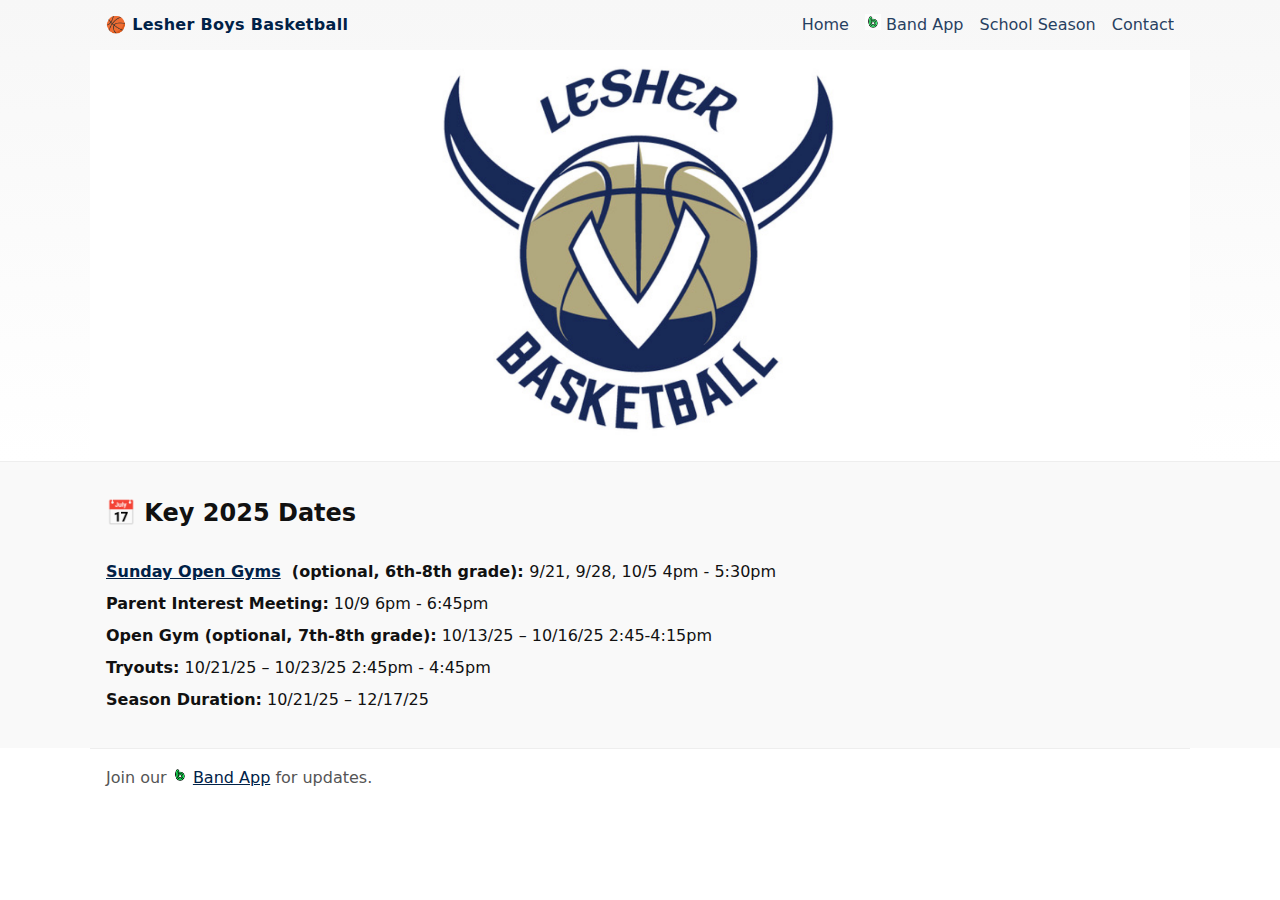
<file: index.html>
<!doctype html>
<html lang="en">
<head>
  <meta charset="utf-8" />
  <meta name="viewport" content="width=device-width,initial-scale=1" />
  <title>🏀 Lesher Boys Basketball</title>
  <meta name="description" content="Lesher Middle School Boys Basketball" />

  <link rel="stylesheet" href="styles.css" />
</head>
<body>
  <header class="site">
    <nav class="nav">
      <div class="brand"><a href="index.html">🏀 Lesher Boys Basketball</a></div>
      <button class="menu">☰</button>
      <div class="links">
        <a href="index.html">Home</a>
        <a href="https://band.us/n/a0a8bak2ydDa9" target="_blank">
          <img src="band_logo.png" style="height: 16px">
          Band App
        </a>
        <a href="school-season.html">School Season</a>
        <a href="contact.html">Contact</a>
      </div>
    </nav>

    <section class="wrap center" style="background:#fff">
      <!-- <h1>🏀 Lesher Boys Basketball</h1> -->
      <!-- <p>2024 District Champions.</p>
      <a class="cta" href="#contact">Get started</a> -->
      <img src="lesher_logo.png" alt="Lesher Middle School Logo" class="full" style="max-width: 400px">
    </section>
  </header>

  <main>
    <section style="width:100%;padding:2rem 0 2rem 0;background:#f9f9f9;">
      <div style="max-width:var(--max);margin:0 auto;padding:0 1rem;">
        <h2 style="margin-top:0;">📅 Key 2025 Dates</h2>
        <ul style="list-style:none;padding:0;margin:1.5rem 0 0 0;line-height:2;">
          <li>
            <strong>
              <a href="sunday_open_gyms.html">Sunday Open Gyms</a> &nbsp;(optional, 6th-8th grade):
            </strong>
            9/21, 9/28, 10/5 4pm - 5:30pm
          </li>
          <li><strong>Parent Interest Meeting:</strong> 10/9 6pm - 6:45pm</li>
          <li><strong>Open Gym (optional, 7th-8th grade):</strong> 10/13/25 – 10/16/25 2:45-4:15pm</li>
          <li><strong>Tryouts:</strong> 10/21/25 – 10/23/25 2:45pm - 4:45pm</li>
          <li><strong>Season Duration:</strong> 10/21/25 – 12/17/25</li>
        </ul>
      </div>
    </section>

   
  </main>

  <footer class="wrap foot">
    Join our <img src="band_logo.png" style="height: 16px"> <a href="https://band.us/n/a0a8bak2ydDa9" target="_blank">Band App</a> for updates.
  </footer>

  <script>
    document.querySelector('.menu').addEventListener('click', () => {
      document.body.classList.toggle('open');
    });
  </script>
</body>
</html>
</file>
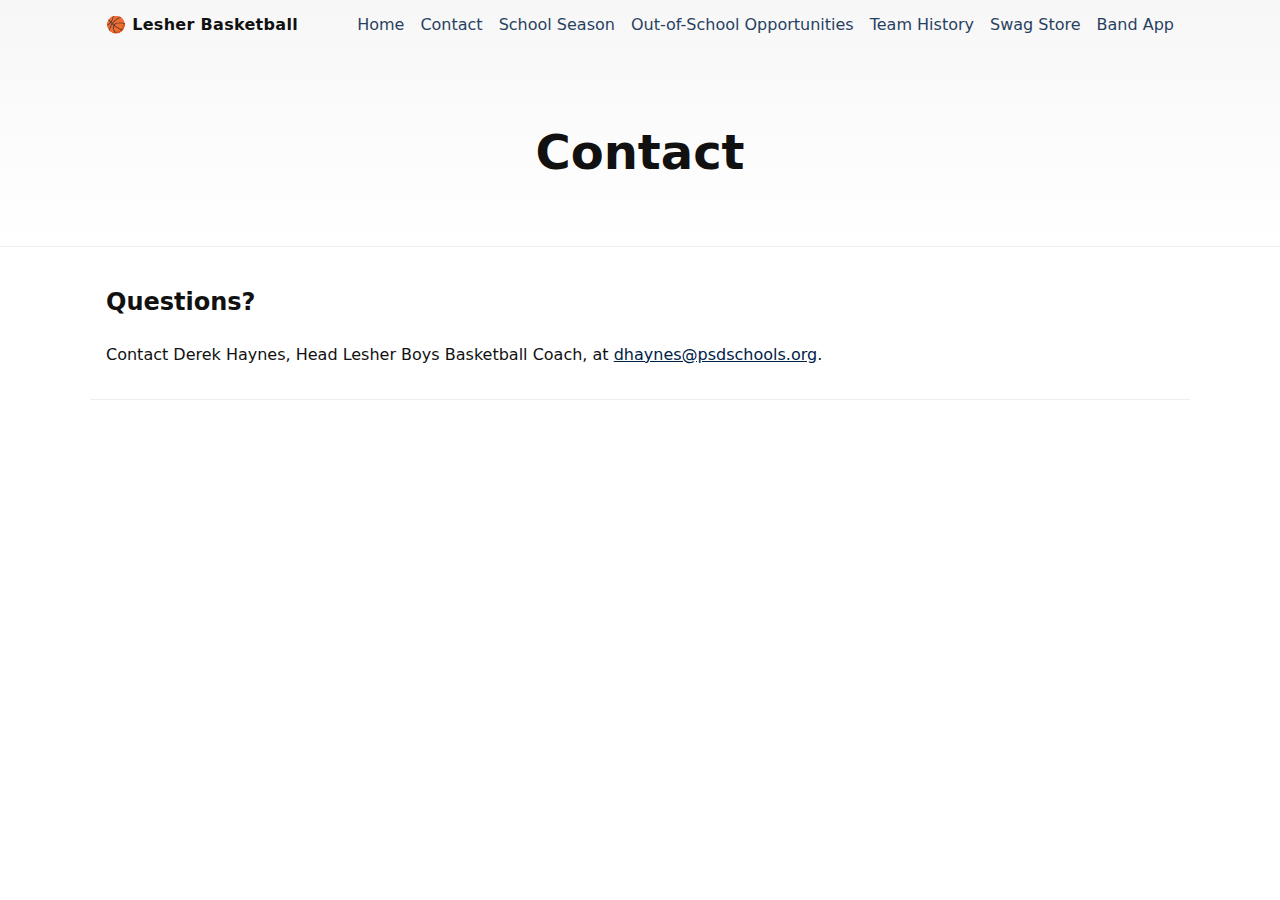
<file: contact.html>
<!doctype html>
<html lang="en">
<head>
  <meta charset="utf-8" />
  <meta name="viewport" content="width=device-width,initial-scale=1" />
  <title>Contact - 🏀 Lesher Boys Basketball</title>
  <meta name="description" content="Contact Lesher Middle School Boys Basketball" />
  <link rel="stylesheet" href="styles.css" />
</head>
<body>
  <header class="site">
    <nav class="nav">
      <div class="brand">🏀 Lesher Basketball</div>
      <button class="menu">☰</button>
      <div class="links">
        <a href="index.html">Home</a>
        <a href="contact.html">Contact</a>
        <a href="school-season.html">School Season</a>
        <a href="out-of-school.html">Out-of-School Opportunities</a>
        <a href="team-history.html">Team History</a>
        <a href="https://example.com/swag" target="_blank" rel="noopener">Swag Store</a>
        <a href="https://example.com/app" target="_blank" rel="noopener">Band App</a>
      </div>
    </nav>

    <section class="hero">
      <h1>Contact</h1>
    </section>
  </header>

  <main>
    <section class="wrap">
      <h2>Questions?</h2>
      <p>Contact Derek Haynes, Head Lesher Boys Basketball Coach, at <a href="mailto:dhaynes@psdschools.org">dhaynes@psdschools.org</a>.</p>
    </section>
  </main>

  <footer class="wrap foot">
  </footer>

  <script>
    document.querySelector('.menu').addEventListener('click', () => {
      document.body.classList.toggle('open');
    });
  </script>
</body>
</html>
</file>
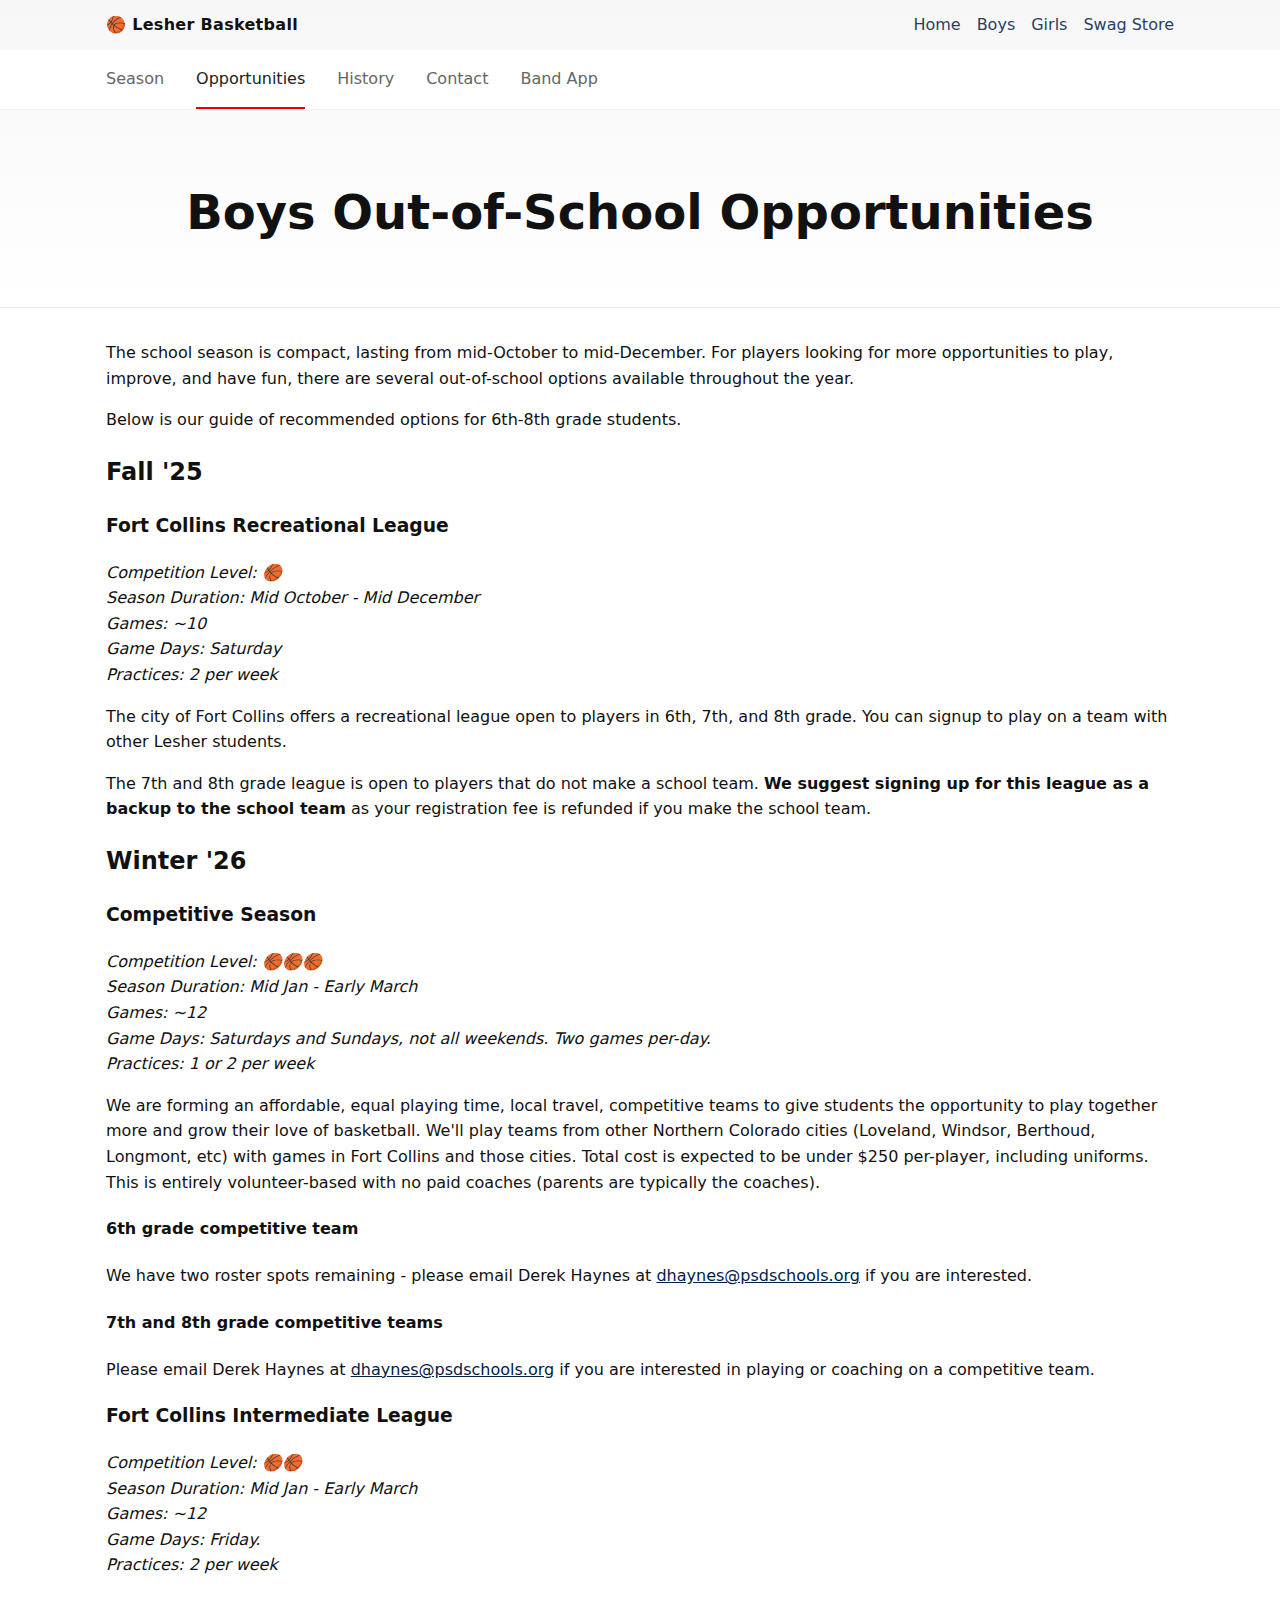
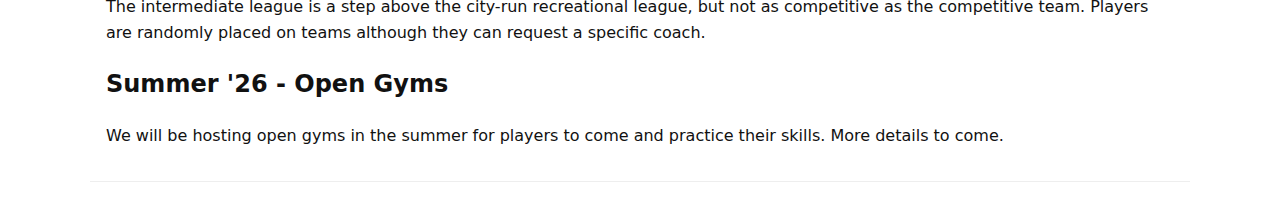
<file: out-of-school.html>
<!doctype html>
<html lang="en">
<head>
  <meta charset="utf-8" />
  <meta name="viewport" content="width=device-width,initial-scale=1" />
  <title>Boys Out-of-School Opportunities - 🏀 Lesher Boys Basketball</title>
  <meta name="description" content="Out-of-School Basketball Opportunities for Lesher Students" />
  <link rel="stylesheet" href="styles.css" />
</head>
<body>
  <header class="site">
    <nav class="nav">
      <div class="brand">🏀 Lesher Basketball</div>
      <button class="menu">☰</button>
      <div class="links">
        <a href="index.html">Home</a>
        <a href="school-season.html">Boys</a>
        <a href="girls-school-season.html">Girls</a>
        <a href="https://example.com/swag" target="_blank" rel="noopener">Swag Store</a>
      </div>
    </nav>

    <div class="secondary-nav active">
      <div class="nav-container">
        <a href="school-season.html" class="nav-item">Season</a>
        <a href="out-of-school.html" class="nav-item active">Opportunities</a>
        <a href="team-history.html" class="nav-item">History</a>
        <a href="contact.html" class="nav-item">Contact</a>
        <a href="https://example.com/boys-app" target="_blank" rel="noopener" class="nav-item">Band App</a>
      </div>
    </div>

    <section class="hero">
      <h1>Boys Out-of-School Opportunities</h1>
    </section>
  </header>

  <main>
    <section class="wrap">
      <p>
        The school season is compact, lasting from mid-October to mid-December. For players looking for more opportunities to play, improve, and have fun, there are several out-of-school options available throughout the year.
      </p>
      <p>
        Below is our guide of recommended options for 6th-8th grade students.
      </p>

      <h2>Fall '25</h2>

      <h3>Fort Collins Recreational League</h3>

      <p style="font-style: italic;">
        Competition Level: 🏀<br>
        Season Duration: Mid October - Mid December<br>
        Games: ~10<br>
        Game Days: Saturday<br>
        Practices: 2 per week
      </p>

      <p>
        The city of Fort Collins offers a recreational league open to players in 6th, 7th, and 8th grade. You can signup to play on a team with other Lesher students.
      </p>

      <p>
        The 7th and 8th grade league is open to players that do not make a school team. <strong>We suggest signing up for this league as a backup to the school team</strong> as your registration fee is refunded if you make the school team.
      </p>

      <h2>Winter '26</h2>

      <h3>Competitive Season</h3>

      <p style="font-style: italic;">
        Competition Level: 🏀🏀🏀<br/>
        Season Duration: Mid Jan - Early March<br>
        Games: ~12<br>
        Game Days: Saturdays and Sundays, not all weekends. Two games per-day.<br>
        Practices: 1 or 2 per week
      </p>

      <p>
        We are forming an affordable, equal playing time, local travel, competitive teams to give students the opportunity to play together more and grow their love of basketball. We'll play teams from other Northern Colorado cities (Loveland, Windsor, Berthoud, Longmont, etc) with games in Fort Collins and those cities. Total cost is expected to be under $250 per-player, including uniforms. This is entirely volunteer-based with no paid coaches (parents are typically the coaches).
      </p>

      <h4>6th grade competitive team</h4>
      <p>
        We have two roster spots remaining - please email Derek Haynes at <a href="mailto:dhaynes@psdschools.org">dhaynes@psdschools.org</a> if you are interested.
      </p>

      <h4>7th and 8th grade competitive teams</h4>
      <p>
        Please email Derek Haynes at <a href="mailto:dhaynes@psdschools.org">dhaynes@psdschools.org</a> if you are interested in playing or coaching on a competitive team.
      </p>

      <h3>Fort Collins Intermediate League</h3>
      <p style="font-style: italic;">
        Competition Level: 🏀🏀<br/>
        Season Duration: Mid Jan - Early March<br>
        Games: ~12<br>
        Game Days: Friday.<br>
        Practices: 2 per week
      </p>
      <p>The intermediate league is a step above the city-run recreational league, but not as competitive as the competitive team. Players are randomly placed on teams although they can request a specific coach.</p>

      <h2>Summer '26 - Open Gyms</h2>
      <p>
        We will be hosting open gyms in the summer for players to come and practice their skills. More details to come.
      </p>
    </section>
  </main>

  <footer class="wrap foot">
  </footer>

  <script>
    document.querySelector('.menu').addEventListener('click', () => {
      document.body.classList.toggle('open');
    });
  </script>
</body>
</html>
</file>
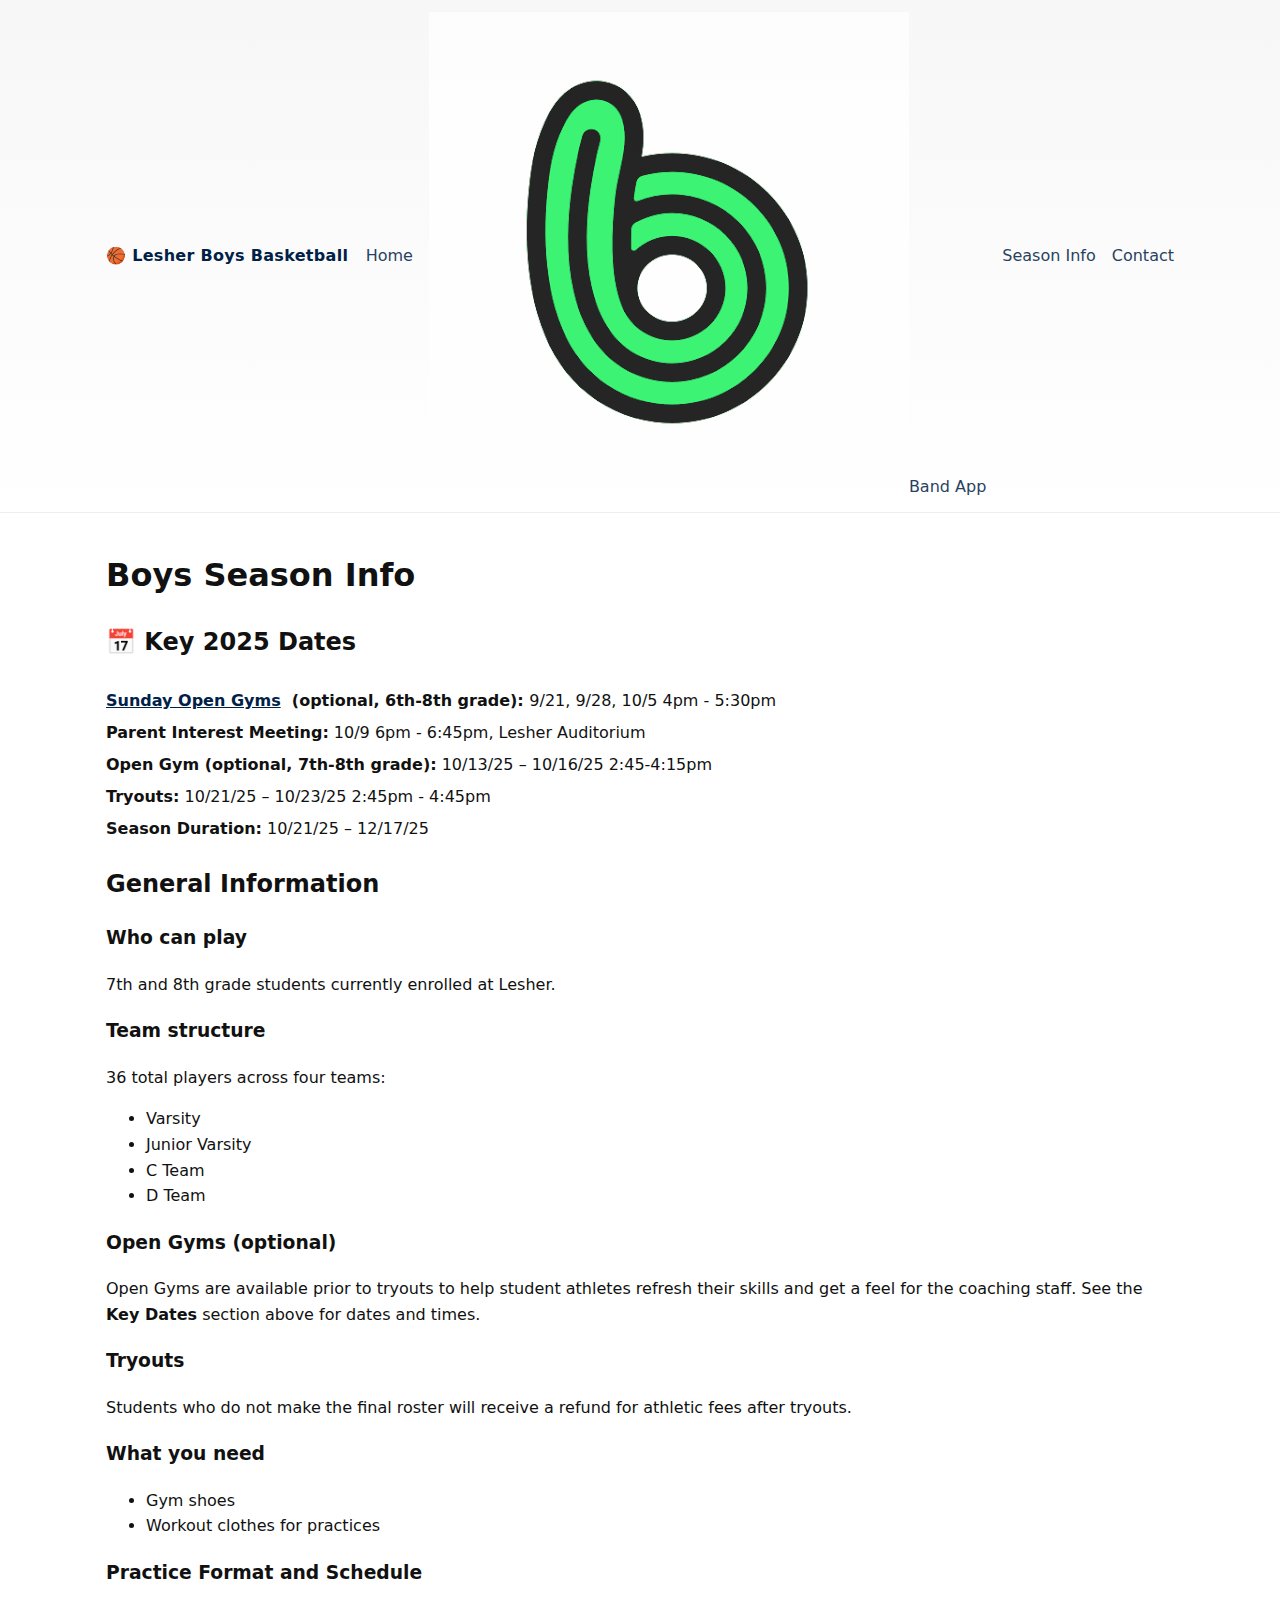
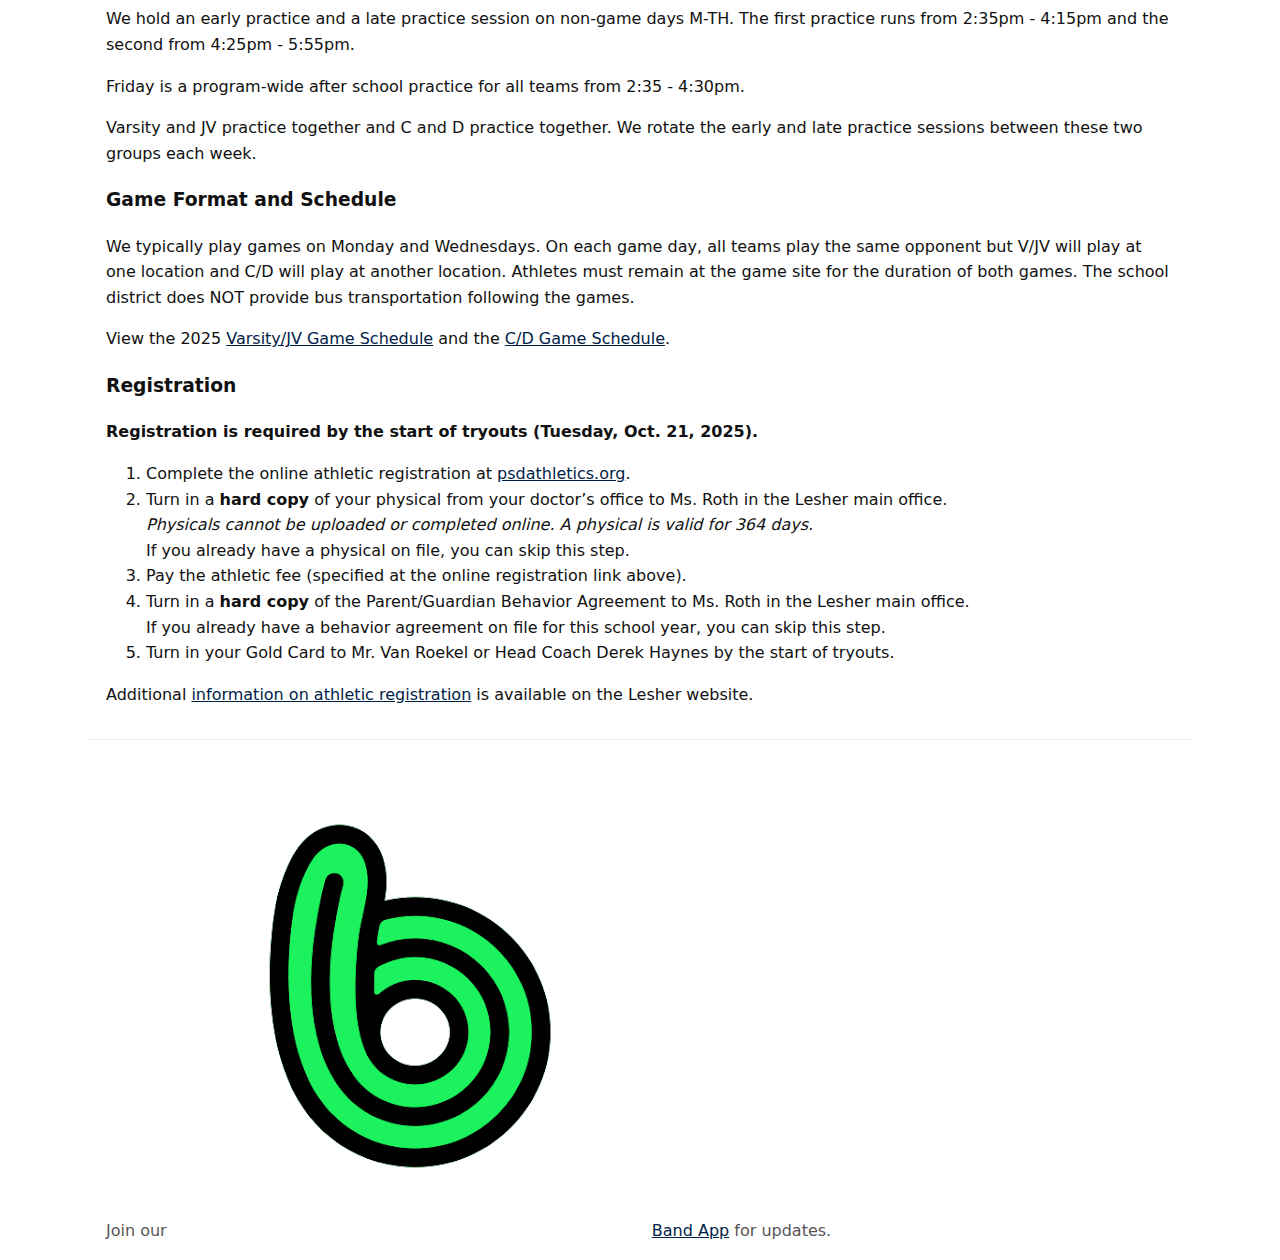
<file: school-season.html>
<!doctype html>
<html lang="en">
<head>
  <meta charset="utf-8" />
  <meta name="viewport" content="width=device-width,initial-scale=1" />
  <title>Boys Season Info - 🏀 Lesher Boys Basketball</title>
  <meta name="description" content="Lesher Middle School Boys Basketball Season Information" />
  <link rel="stylesheet" href="styles.css" />
</head>
<body>
  <header class="site">
    <nav class="nav">
      <div class="brand"><a href="index.html">🏀 Lesher Boys Basketball</a></div>
      <button class="menu">☰</button>
      <div class="links">
        <a href="index.html">Home</a>
        <a href="https://band.us/n/a0a8bak2ydDa9" target="_blank">
          <img src="band_logo.png" class="band_logo">Band App
        </a>
        <a href="school-season.html">Season Info</a>
        <a href="contact.html">Contact</a>
      </div>
    </nav>
  </header>

  <main>

    <section class="wrap">
      <h1>Boys Season Info</h1>

      <h2 style="margin-top:0;">📅 Key 2025 Dates</h2>
      <ul style="list-style:none;padding:0;margin:1.5rem 0 0 0;line-height:2;">
        <li>
          <strong>
            <a href="sunday_open_gyms.html">Sunday Open Gyms</a> &nbsp;(optional, 6th-8th grade):
          </strong>
          9/21, 9/28, 10/5 4pm - 5:30pm
        </li>
        <li><strong>Parent Interest Meeting:</strong> 10/9 6pm - 6:45pm, Lesher Auditorium</li>
        <li><strong>Open Gym (optional, 7th-8th grade):</strong> 10/13/25 – 10/16/25 2:45-4:15pm</li>
        <li><strong>Tryouts:</strong> 10/21/25 – 10/23/25 2:45pm - 4:45pm</li>
        <li><strong>Season Duration:</strong> 10/21/25 – 12/17/25</li>
      </ul>
    </div>
      
      <h2>General Information</h2>
      <h3>Who can play</h3>
      <p>7th and 8th grade students currently enrolled at Lesher.</p>

      <h3>Team structure</h3>
      <p>36 total players across four teams:</p>
      <ul>
        <li>Varsity</li>
        <li>Junior Varsity</li>
        <li>C Team</li>
        <li>D Team</li>
      </ul>

      <h3>Open Gyms (optional)</h3>
      <p>
        Open Gyms are available prior to tryouts to help student athletes refresh their skills and get a feel for the coaching staff. See the <strong>Key Dates</strong> section above for dates and times.
      </p>

      <h3>Tryouts</h3>
      <p>Students who do not make the final roster will receive a refund for athletic fees after tryouts.</p>

      <h3>What you need</h3>
      <ul>
        <li>Gym shoes</li>
        <li>Workout clothes for practices</li>
      </ul>

      <h3>Practice Format and Schedule</h3>
      <p>
        We hold an early practice and a late practice session on non-game days M-TH. The first practice runs from 2:35pm - 4:15pm and the second from 4:25pm - 5:55pm.
      </p>
      <p>
        Friday is a program-wide after school practice for all teams from 2:35 - 4:30pm.
      </p>

      <p>
        Varsity and JV practice together and C and D practice together. We rotate the early and late practice sessions between these two groups each week.
      </p>

      <h3>Game Format and Schedule</h3>

      <p>
        We typically play games on Monday and Wednesdays. On each game day, all teams play the same opponent but V/JV will play at one location and C/D will play at another location. Athletes must remain at the game site for the duration of both games. The school district does NOT provide bus transportation following the games.
      </p>

      <p>
        View the 2025
        <a href="https://docs.google.com/spreadsheets/d/16WKNhoUZCFoYNvWviHuNiWPzRzI50DK6/edit?gid=699663943#gid=699663943" target="_blank" rel="noopener"> Varsity/JV Game Schedule</a> and the <a href="https://docs.google.com/spreadsheets/d/1PfxjaTkHd-PpPtZbsG3rENI-aHeYztN1/edit?gid=1540913964#gid=1540913964" target="_blank" rel="noopener">C/D Game Schedule</a>.
      </p>

      <h3 id="registration">Registration</h3>

      <p>
        <strong>Registration is required by the start of tryouts (Tuesday, Oct. 21, 2025).</strong>
      </p>
      <ol>
        <li>
          Complete the online athletic registration at
          <a href="https://poudreathletics.sportngin.com/register/form/357763246?_gl=1*1q7zlz4*_ga*NzcwNTMwOTExLjE3NTQ5NTM0NDk.*_ga_PQ25JN9PJ8*czE3NTc4NzI0MzkkbzE2JGcxJHQxNzU3ODcyNDY4JGozMSRsMCRoMA..#_ga=2.191013162.1421657596.1757869154-770530911.1754953449" target="_blank" rel="noopener">psdathletics.org</a>.
        </li>
        <li>
          Turn in a <strong>hard copy</strong> of your physical from your doctor’s office to Ms. Roth in the Lesher main office. 
          <br>
          <em>Physicals cannot be uploaded or completed online. A physical is valid for 364 days.</em><br/>
          If you already have a physical on file, you can skip this step.
        </li>
        <li>
          Pay the athletic fee (specified at the online registration link above).
        </li>
        <li>
          Turn in a <strong>hard copy</strong> of the <strong></strong>Parent/Guardian Behavior Agreement</strong> to Ms. Roth in the Lesher main office. 
          <br/>
          If you already have a behavior agreement on file for this school year, you can skip this step.
        </li>
        <li>
          Turn in your Gold Card to Mr. Van Roekel or Head Coach Derek Haynes by the start of tryouts.
        </li>
      </ol>

      <p>
        Additional <a href="https://les.psdschools.org/athletics-activities/athletic-registration" target="_blank" rel="noopener">information on athletic registration</a> is available on the Lesher website.
      </p>


    </section>
  </main>

  <footer class="wrap foot">
    Join our <img src="band_logo.png" class="band_logo"><a href="https://band.us/n/a0a8bak2ydDa9" target="_blank">Band App</a> for updates.
  </footer>

  <script>
    document.querySelector('.menu').addEventListener('click', () => {
      document.body.classList.toggle('open');
    });
  </script>
</body>
</html>
</file>
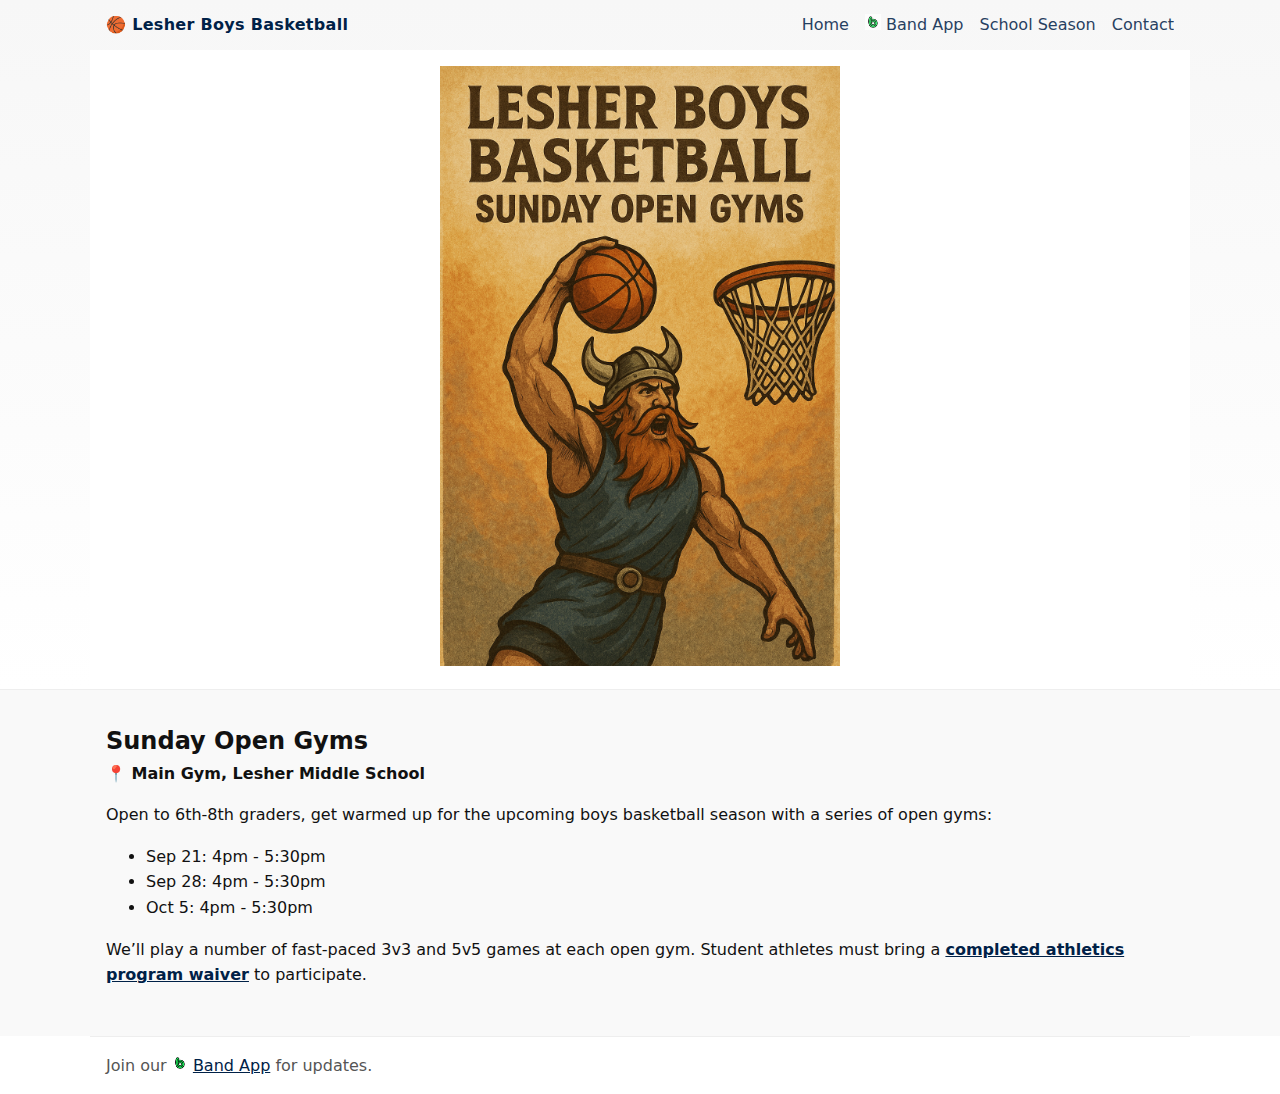
<file: sunday_open_gyms.html>
<!doctype html>
<html lang="en">
<head>
  <meta charset="utf-8" />
  <meta name="viewport" content="width=device-width,initial-scale=1" />
  <title>🏀 Lesher Boys Basketball - Sunday Open Gyms</title>
  <meta name="description" content="Lesher Middle School Boys Basketball" />

  <link rel="stylesheet" href="styles.css" />
</head>
<body>
  <header class="site">
    <nav class="nav">
      <div class="brand"><a href="index.html">🏀 Lesher Boys Basketball</a></div>
      <button class="menu">☰</button>
      <div class="links">
        <a href="index.html">Home</a>
        <a href="https://band.us/n/a0a8bak2ydDa9" target="_blank">
          <img src="band_logo.png" style="height: 16px">
          Band App
        </a>
        <a href="school-season.html">School Season</a>
        <a href="contact.html">Contact</a>
      </div>
    </nav>

    <section class="wrap center" style="background:#fff">
      <img src="sun_open_gyms.png" alt="Lesher Middle School Logo" class="full" style="max-width: 400px">
    </section>
  </header>

  <main>
    <section style="width:100%;padding:2rem 0 2rem 0;background:#f9f9f9;">
      <div style="max-width:var(--max);margin:0 auto;padding:0 1rem;">
        <h2 style="margin-top:0;margin-bottom:0">Sunday Open Gyms</h2>
        <h4 style="margin:0">📍 Main Gym, Lesher Middle School</h3>

        <p>
          Open to 6th-8th graders, get warmed up for the upcoming boys basketball season with a series of open gyms:
        </p>

        <ul>
          <li>Sep 21: 4pm - 5:30pm</li>
          <li>Sep 28: 4pm - 5:30pm</li>
          <li>Oct 5: 4pm - 5:30pm</li>
        </ul>

        <p>
          We’ll play a number of fast-paced 3v3 and 5v5 games at each open gym. Student athletes must bring a <strong><a href="waiver.pdf" target="_blank">completed athletics program waiver</a></strong> to participate.
        </p>
      </div>
    </section>

   
  </main>

  <footer class="wrap foot">
    Join our <img src="band_logo.png" style="height: 16px"> <a href="https://band.us/n/a0a8bak2ydDa9" target="_blank">Band App</a> for updates.
  </footer>

  <script>
    document.querySelector('.menu').addEventListener('click', () => {
      document.body.classList.toggle('open');
    });
  </script>
</body>
</html>
</file>
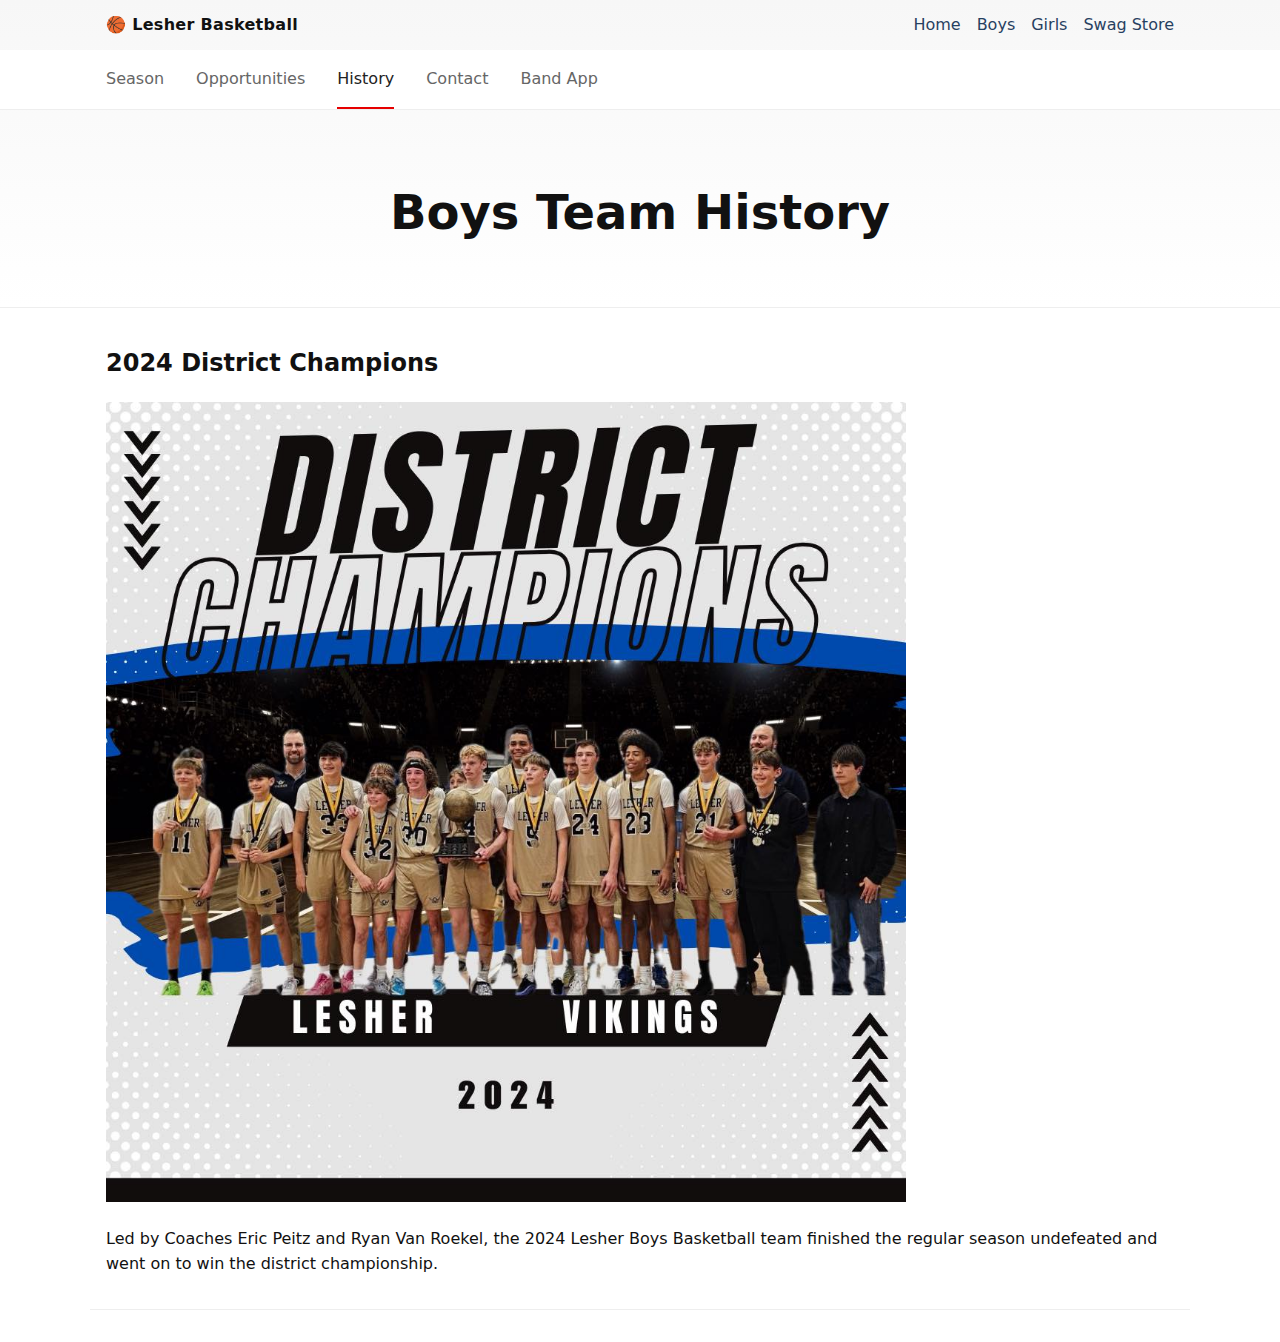
<file: team-history.html>
<!doctype html>
<html lang="en">
<head>
  <meta charset="utf-8" />
  <meta name="viewport" content="width=device-width,initial-scale=1" />
  <title>Boys Team History - 🏀 Lesher Boys Basketball</title>
  <meta name="description" content="Lesher Boys Basketball Team History and Past Achievements" />
  <link rel="stylesheet" href="styles.css" />
</head>
<body>
  <header class="site">
    <nav class="nav">
      <div class="brand">🏀 Lesher Basketball</div>
      <button class="menu">☰</button>
      <div class="links">
        <a href="index.html">Home</a>
        <a href="school-season.html">Boys</a>
        <a href="girls-school-season.html">Girls</a>
        <a href="https://example.com/swag" target="_blank" rel="noopener">Swag Store</a>
      </div>
    </nav>

    <div class="secondary-nav active">
      <div class="nav-container">
        <a href="school-season.html" class="nav-item">Season</a>
        <a href="out-of-school.html" class="nav-item">Opportunities</a>
        <a href="team-history.html" class="nav-item active">History</a>
        <a href="contact.html" class="nav-item">Contact</a>
        <a href="https://example.com/boys-app" target="_blank" rel="noopener" class="nav-item">Band App</a>
      </div>
    </div>

    <section class="hero">
      <h1>Boys Team History</h1>
    </section>
  </header>

  <main>
    <section class="wrap">
      <h2>2024 District Champions</h2>
      <img src="2024_team_photo.jpg" style="max-width:800px"/>
      <p>
        Led by Coaches Eric Peitz and Ryan Van Roekel, the 2024 Lesher Boys Basketball team finished the regular season undefeated and went on to win the district championship.
      </p>
    </section>
  </main>

  <footer class="wrap foot">
  </footer>

  <script>
    document.querySelector('.menu').addEventListener('click', () => {
      document.body.classList.toggle('open');
    });
  </script>
</body>
</html>
</file>
<file: styles.css>
:root { --max: 1100px; }
* { box-sizing: border-box; }
html, body { margin: 0; padding: 0; font: 16px/1.6 system-ui, -apple-system, Segoe UI, Roboto, sans-serif; color: #111; overflow-x: hidden; }
a { color: #002147; }
.wrap { max-width: var(--max); margin: 0 auto; padding: 1rem 1rem; }
.site { background: linear-gradient(180deg, #f7f7f7, #fff); border-bottom: 1px solid #eee; }
.nav { max-width: var(--max); margin: 0 auto; display: flex; gap: 1rem; align-items: center; justify-content: space-between; padding: 0.75rem 1rem; }
.brand { font-weight: 700; letter-spacing: .3px; }
.brand a { text-decoration: none; }
.menu { display: none; font-size: 1.25rem; background: none; border: 1px solid #ddd; border-radius: .5rem; padding: .25rem .5rem; cursor: pointer; }
.links { display: flex; gap: 1rem; align-items: center; }
.links a { text-decoration: none; opacity: .85; }
.links a:hover { opacity: 1; text-decoration: underline; }

/* Secondary navigation */
.secondary-nav {
  background: #fff;
  border-bottom: 1px solid #eee;
  display: none;
}
.secondary-nav.active {
  display: block;
}
.secondary-nav .nav-container {
  max-width: var(--max);
  margin: 0 auto;
  display: flex;
  gap: 2rem;
  padding: 0 1rem;
}
.secondary-nav .nav-item {
  padding: 1rem 0;
  text-decoration: none;
  color: #666;
  border-bottom: 2px solid transparent;
  transition: all 0.2s;
}
.secondary-nav .nav-item:hover,
.secondary-nav .nav-item.active {
  color: #222;
  border-bottom-color: #e60000;
}

.hero { max-width: var(--max); margin: 0 auto; padding: 4rem 1rem 3rem; text-align: center; }
.hero h1 { font-size: clamp(2rem, 4vw, 3rem); margin: 0 0 .5rem; }
.hero p { color: #444; margin: 0 0 1rem; }
.cta { display: inline-block; padding: .75rem 1rem; border-radius: .75rem; border: 1px solid #222; text-decoration: none; }

.grid { display: grid; gap: 1rem; grid-template-columns: repeat(3, 1fr); max-width: var(--max); margin: 0 auto; padding: 3rem 1rem; }
.grid article { border: 1px solid #eee; border-radius: 1rem; padding: 1rem; background: #fff; }

.foot { border-top: 1px solid #eee; color: #555; }

.note { color: #666; font-size: .95rem; }

/* Responsive images */
@media (max-width: 800px) {
  img.full {
    max-width: 100%;
    width: 100%;
    height: auto;
    object-fit: contain;
  }
}

.center {
  text-align: center;
}

/* Mobile tweaks */
@media (max-width: 800px) {
  .grid { grid-template-columns: 1fr; }
  .menu { display: inline-block; }
  .links { display: none; }
  body.open .links { 
    display: flex; 
    flex-direction: column; 
    position: absolute; 
    right: 1rem; 
    top: 3.25rem; 
    background: #fff; 
    border: 1px solid #eee; 
    padding: .75rem; 
    border-radius: .5rem; 
    box-shadow: 0 4px 8px rgba(0, 0, 0, 0.1);
    min-width: 200px;
    z-index: 1000;
  }
  body.open .links a {
    padding: .5rem 0;
    border-bottom: 1px solid #f0f0f0;
    width: 100%;
  }
  body.open .links a:last-child {
    border-bottom: none;
  }
  .secondary-nav .nav-container {
    flex-direction: column;
    gap: 0;
  }
  .secondary-nav .nav-item {
    padding: 0.75rem 0;
    border-bottom: 1px solid #f0f0f0;
  }
  .secondary-nav .nav-item:last-child {
    border-bottom: none;
  }
}
</file>
